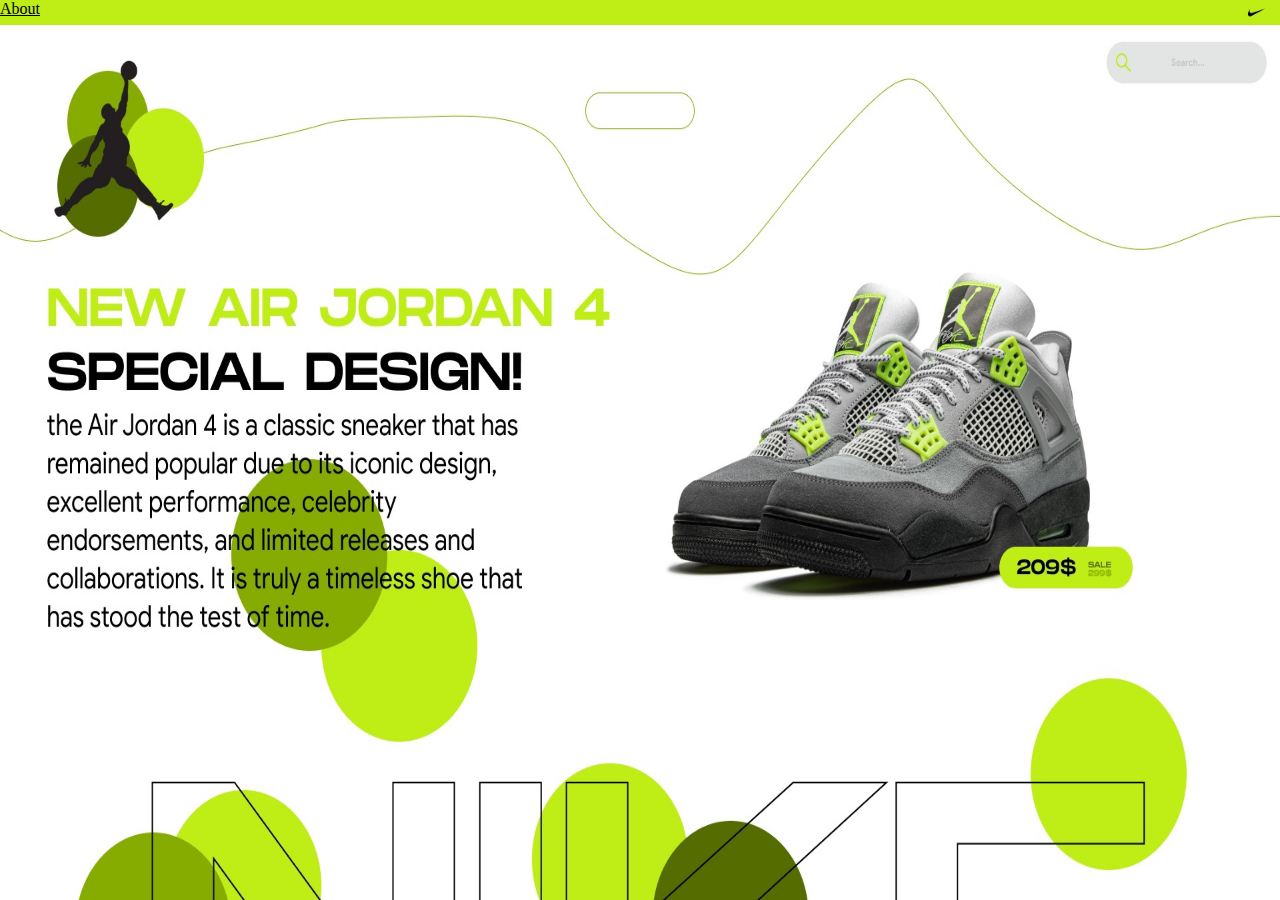
<file: index.html>
<!DOCTYPE html>
<html>
    <head>
        <meta charset="UTF-8">
        <meta name="yandex-verification" content="f5bef3a776cfdfe5" />
        <title>Пончики от Мстителей</title>
        <link rel="stylesheet" href="style.css">
    </head>
    <body>
        <nav>
            <a href="about.html">About</a>
        </nav>



        <article id="about">
        
        </article>
</body>
</html>
</file>
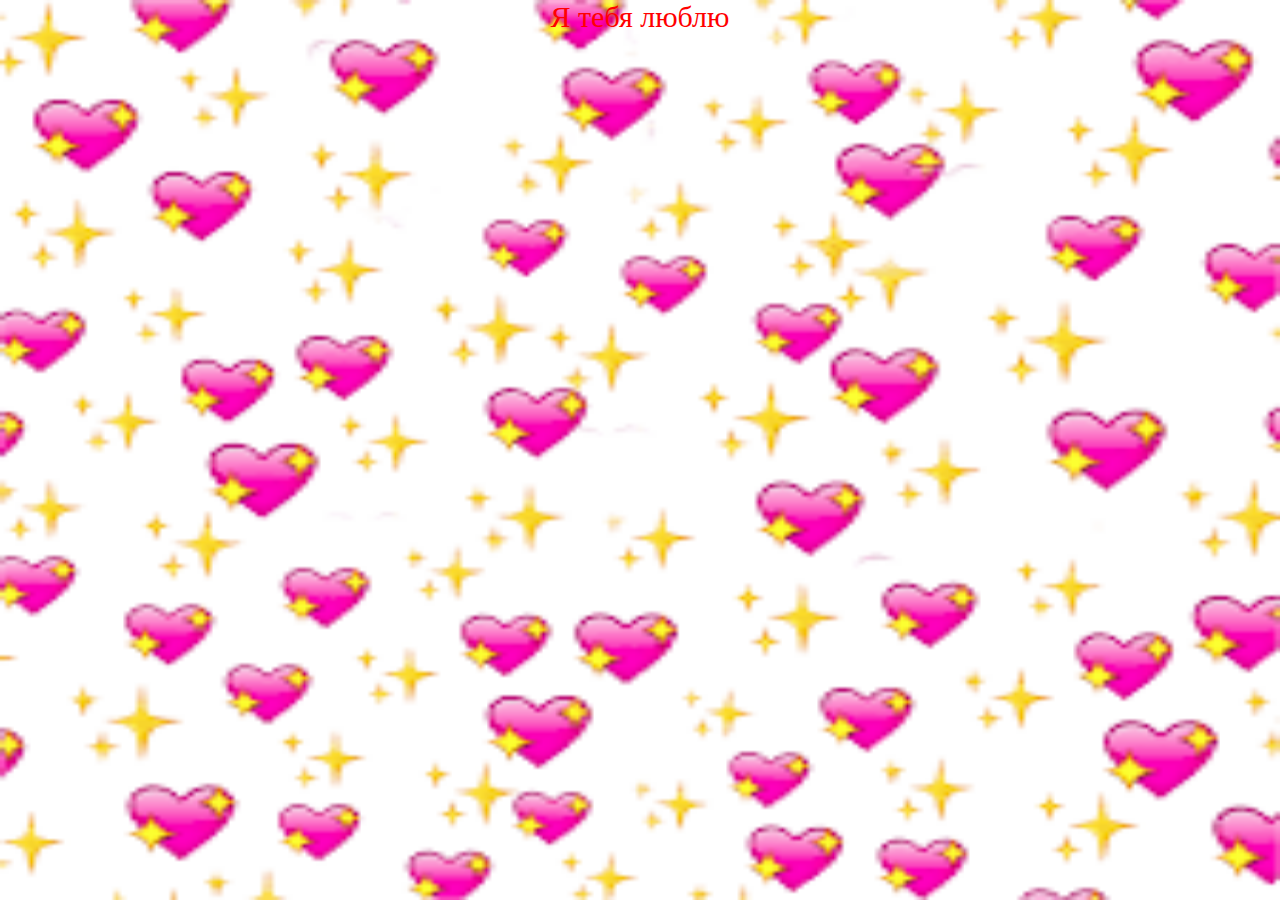
<file: love.html>
<!DOCTYPE html>
<html>
    <head>
        <meta charset="UTF-8">
        <title>secret</title>
        <link rel="stylesheet" href="style7.css">
    </head>
    <body>
        <p align="center" style="color:#ff0000; font-size:30px">
         Я тебя люблю</p>
    </body>

</html>
</file>
<file: style.css>
*{
    margin:0;
}
body{
    background-image: url(A-crOKbUalU.jpg);
    background-repeat: no-repeat;
    background-size: 100% 100%;
    background-attachment: fixed;
}
header{
    padding: 10px 5%;
    background-color:white;
}
header>*{
    display: flex;
    width:450px;
}
nav>a{
    color: black;
}
</file>
<file: style7.css>
*{
    margin:0;
}
body{
    background-image: url(eeee.png);
    background-repeat: no-repeat;
    background-size: 100% 100%;
    background-attachment: fixed;
}
header{
    padding: 10px 5%;
    background-color:white;
}
header>*{
    display: flex;
    width:450px;
}
body>h{
    color: red;
}
</file>
